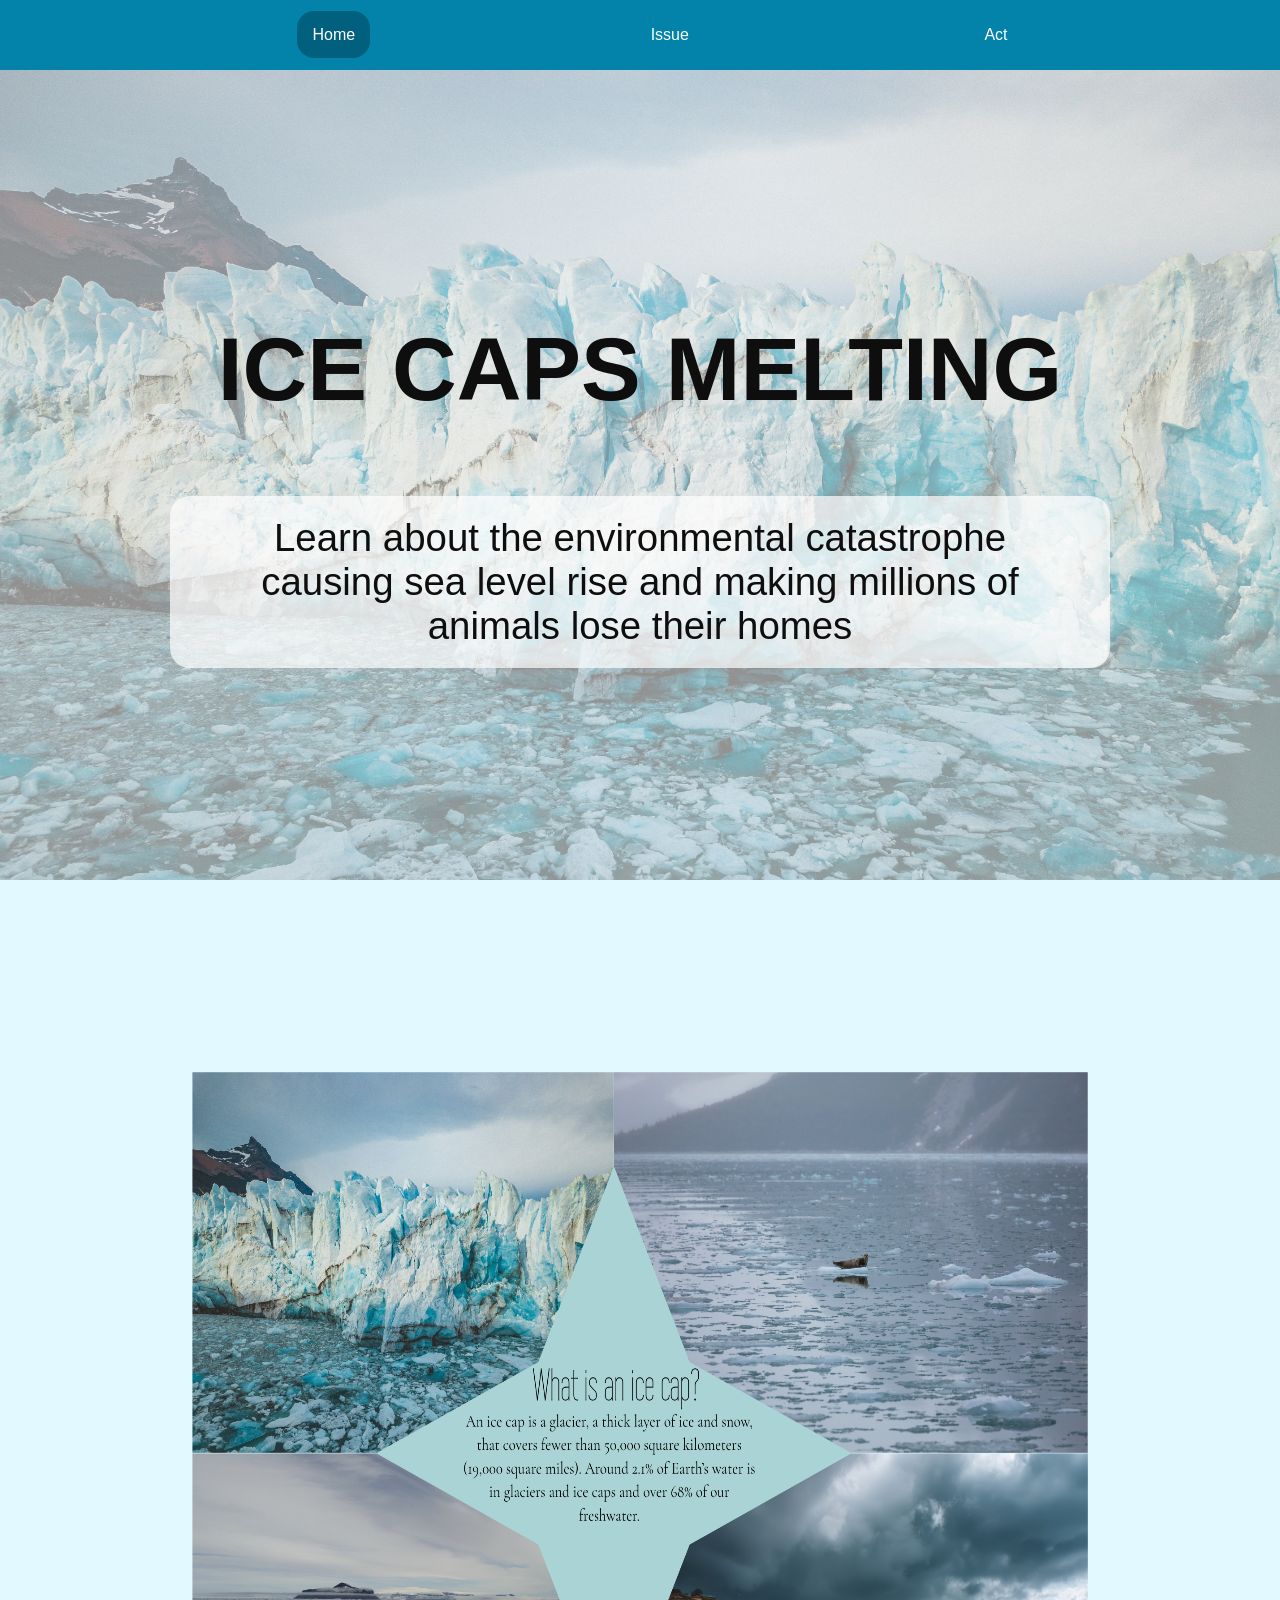
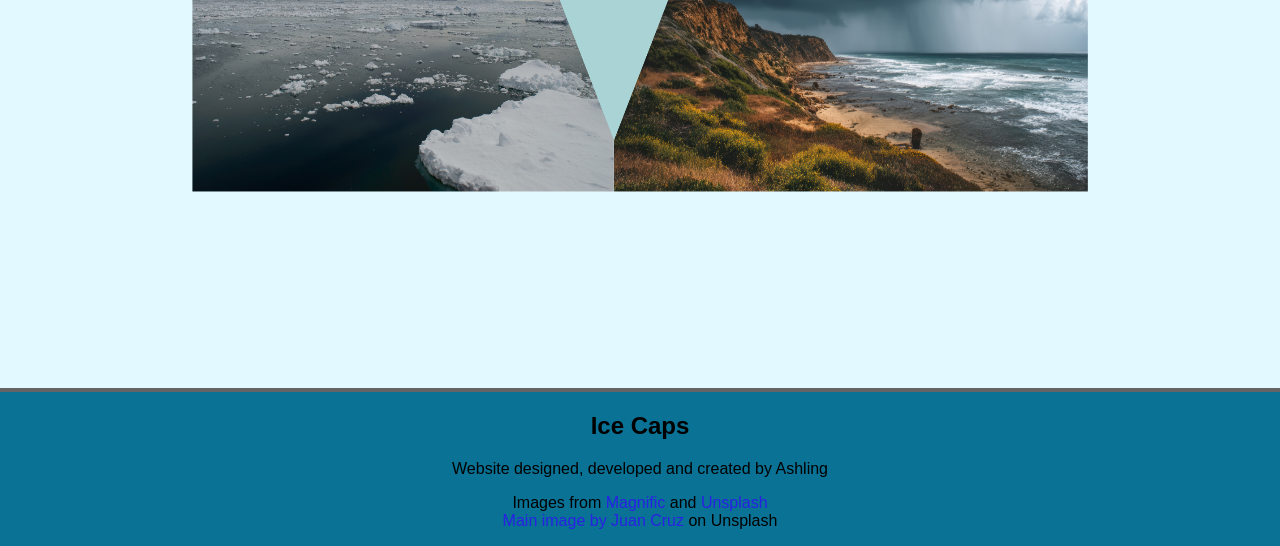
<file: index.html>
<!DOCTYPE html>
<html lang="en">
<head>
    <meta charset="UTF-8">
    <meta name="viewport" content="width=device-width, initial-scale=1.0">
    <!-- stylesheet -->
    <link rel="stylesheet" href="stylesheet.css">
<title>home</title>
</head>
<body>   
<!-- nav bar -->
    <nav>
        <div class="navbar">        
            <ul class="nav">
                <li class="nav-item">
                    <a class="nav-link active" href="index.html">Home</a>
                </li>
                <li class="nav-item">
                    <a class="nav-link" href="issue.html">Issue</a>
                </li>
                <li class="nav-item">
                    <a class="nav-link" href="act.html">Act</a>
                </li>
            </ul>
            
        </div>
    </nav>

<!-- banner -->
    <section>
        <div class="container-centered banner banner-home">
            <div class="banner-text">
                <h1>ICE CAPS MELTING</h1>
                <p>Learn about the environmental catastrophe causing sea level rise 
                and making millions of animals lose their homes</p>
           </div> 
        </div>
    </section>

<!-- photo content-->

    <section>
        <div class="photo-content">
            <img src="images/photos.png" alt="four photos of catastrophe with info" class="photo">
        </div>
    </section>

<!-- footer -->
    <footer>
        <div class="container-centered c3 footer">
            <div>
                <h2>Ice Caps</h2>
                <p>Website designed, developed and created by Ashling</p>
                <p>Images from <a href="https://www.magnific.com/app/">Magnific</a> and <a href="https://unsplash.com/">Unsplash</a>
                <br>
                <a href="https://unsplash.com/photos/white-iceberg-cQ6xF8hcuzU?utm_source=unsplash&utm_medium=referral&utm_content=creditCopyText">Main image by Juan Cruz</a> on Unsplash</p>
            </div>
        </div>
    </footer>

</body>
</html>
</file>
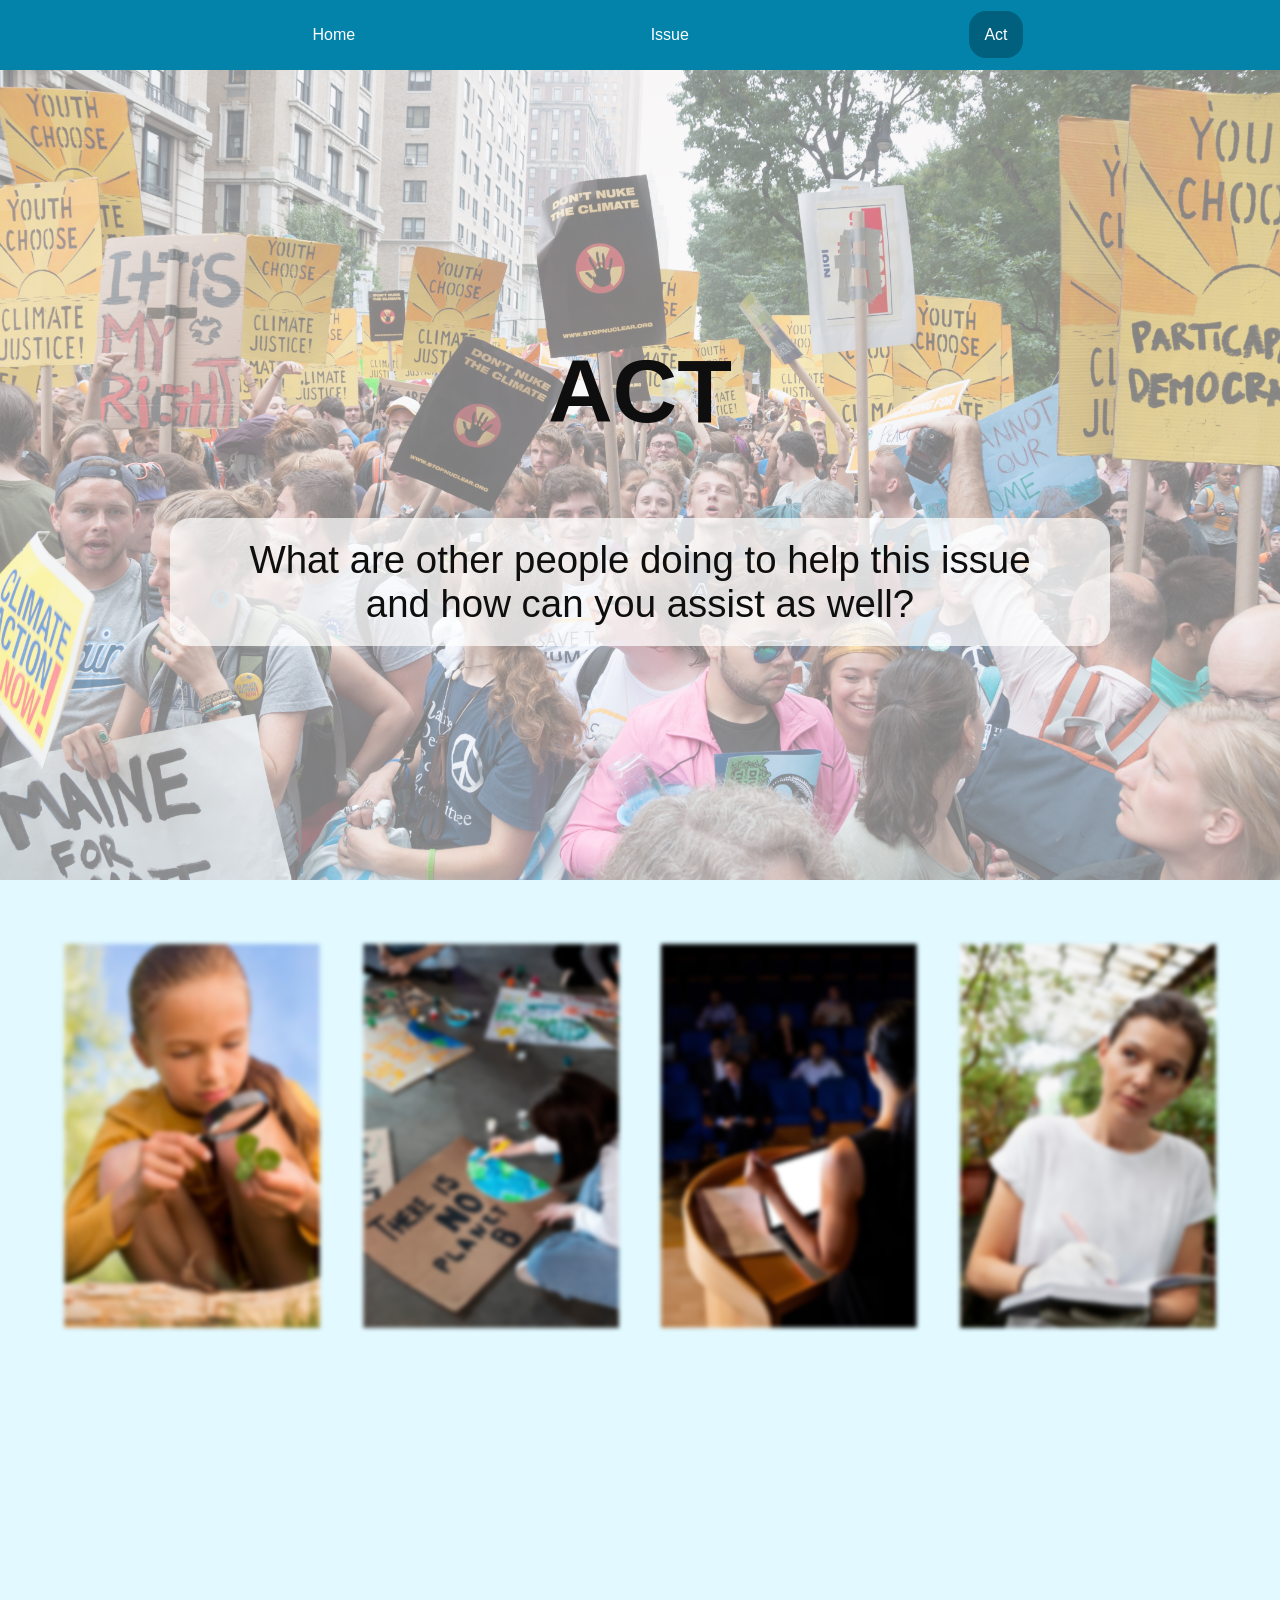
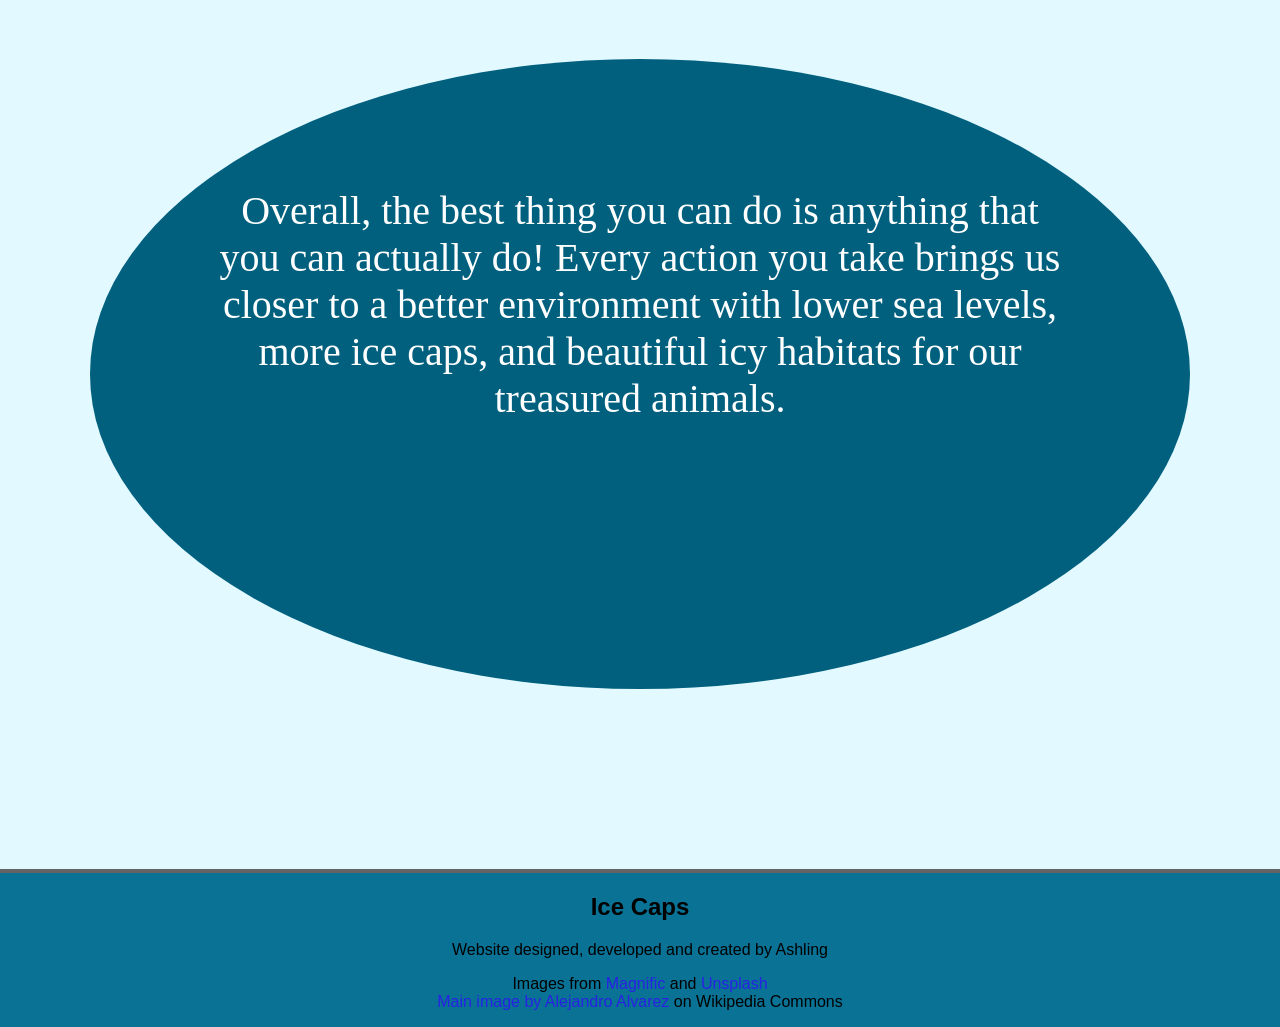
<file: act.html>
<!DOCTYPE html>
<html lang="en">
<head>
    <meta charset="UTF-8">
    <meta name="viewport" content="width=device-width, initial-scale=1.0">
    <!-- stylesheet -->
    <link rel="stylesheet" href="stylesheet.css">
<title>act</title>
</head>
<body>
<!-- nav bar -->
    <nav>
        <div class="navbar">        
            <ul class="nav">
                <li class="nav-item">
                    <a class="nav-link" href="index.html">Home</a>
                </li>
                <li class="nav-item">
                    <a class="nav-link" href="issue.html">Issue</a>
                </li>
                <li class="nav-item">
                    <a class="nav-link active" href="act.html">Act</a>
                </li>
            </ul>
            
        </div>
    </nav>

    <!-- banner -->
    <section>
        <div class="container-centered banner banner-act">
            <div class="banner-text">
                <h1>ACT</h1>
                <p>What are other people doing to help this issue and how can you assist as well?</p>
           </div> 
        </div>
    </section>

<!-- info with photos -->
    <section>
        <div class="info-photos">
            <div class="set">
                <div class="hover-img">
                    <img src="images/plant.jpg">
                </div>
                <div class="hover-text">
                    <h2>Learn</h2>
                    <p>The first thing you should do is learn more about the 
                    world around you so you have context to understand the devastating 
                    effects of climate change.</p>
                </div>
            </div>

            <div class="set">
                <div class="hover-img">
                    <img src="images/posters.jpg">
                </div>
                <div class="hover-text">
                    <h2>Advocate</h2>
                    <p>Everyone has the ability to stand up for issues they
                    care about and so can you! Start or go to an environmental protest with 
                    friends to raise awareness for an important cause.</p>
                </div>
            </div>

            <div class="set">
                <div class="hover-img">
                    <img src="images/present.jpg">
                </div>
                <div class="hover-text">
                    <h2>Inform</h2>
                    <p>The most important environmental action is to inform 
                    yourself and others. This is so that we can all make more environmentally
                    friendly descisions.
                    </p>
                </div>
            </div>

            <div class="set">
                <div class="hover-img">
                    <img src="images/solutions.jpg">
                </div>
                <div class="hover-text">
                    <h2>Research</h2>
                    <p>Another way you can help to conserve the ice caps
                    is to work on research so we can improve our efforts to aid the ice 
                    caps and our knowledge on them in general.</p>
                </div>
            </div>
        </div>
    </section>

<!-- more info oval -->
    <section>
        <div class="parent container-centered">
            <div class="oval">
                <p>Overall, the best thing you can do is anything that you can actually do! Every
                    action you take brings us closer to a better environment with lower sea levels,
                    more ice caps, and beautiful icy habitats for our treasured animals.
                </p>
            </div>
        </div>
    </section>
<!-- footer -->
    <footer>
        <div class="container-centered c3 footer">
            <div>
                <h2>Ice Caps</h2>
                <p>Website designed, developed and created by Ashling</p>
                <p>Images from <a href="https://www.magnific.com/app/">Magnific</a> and <a href="https://unsplash.com/">Unsplash</a>
                <br>
                <a href="https://commons.wikimedia.org/wiki/File:9-21_People%27s_Climate_March-.jpg">Main image by Alejandro Alvarez</a> on Wikipedia Commons</p>
            </div>
        </div>
    </footer>

</body>
</html>
</file>
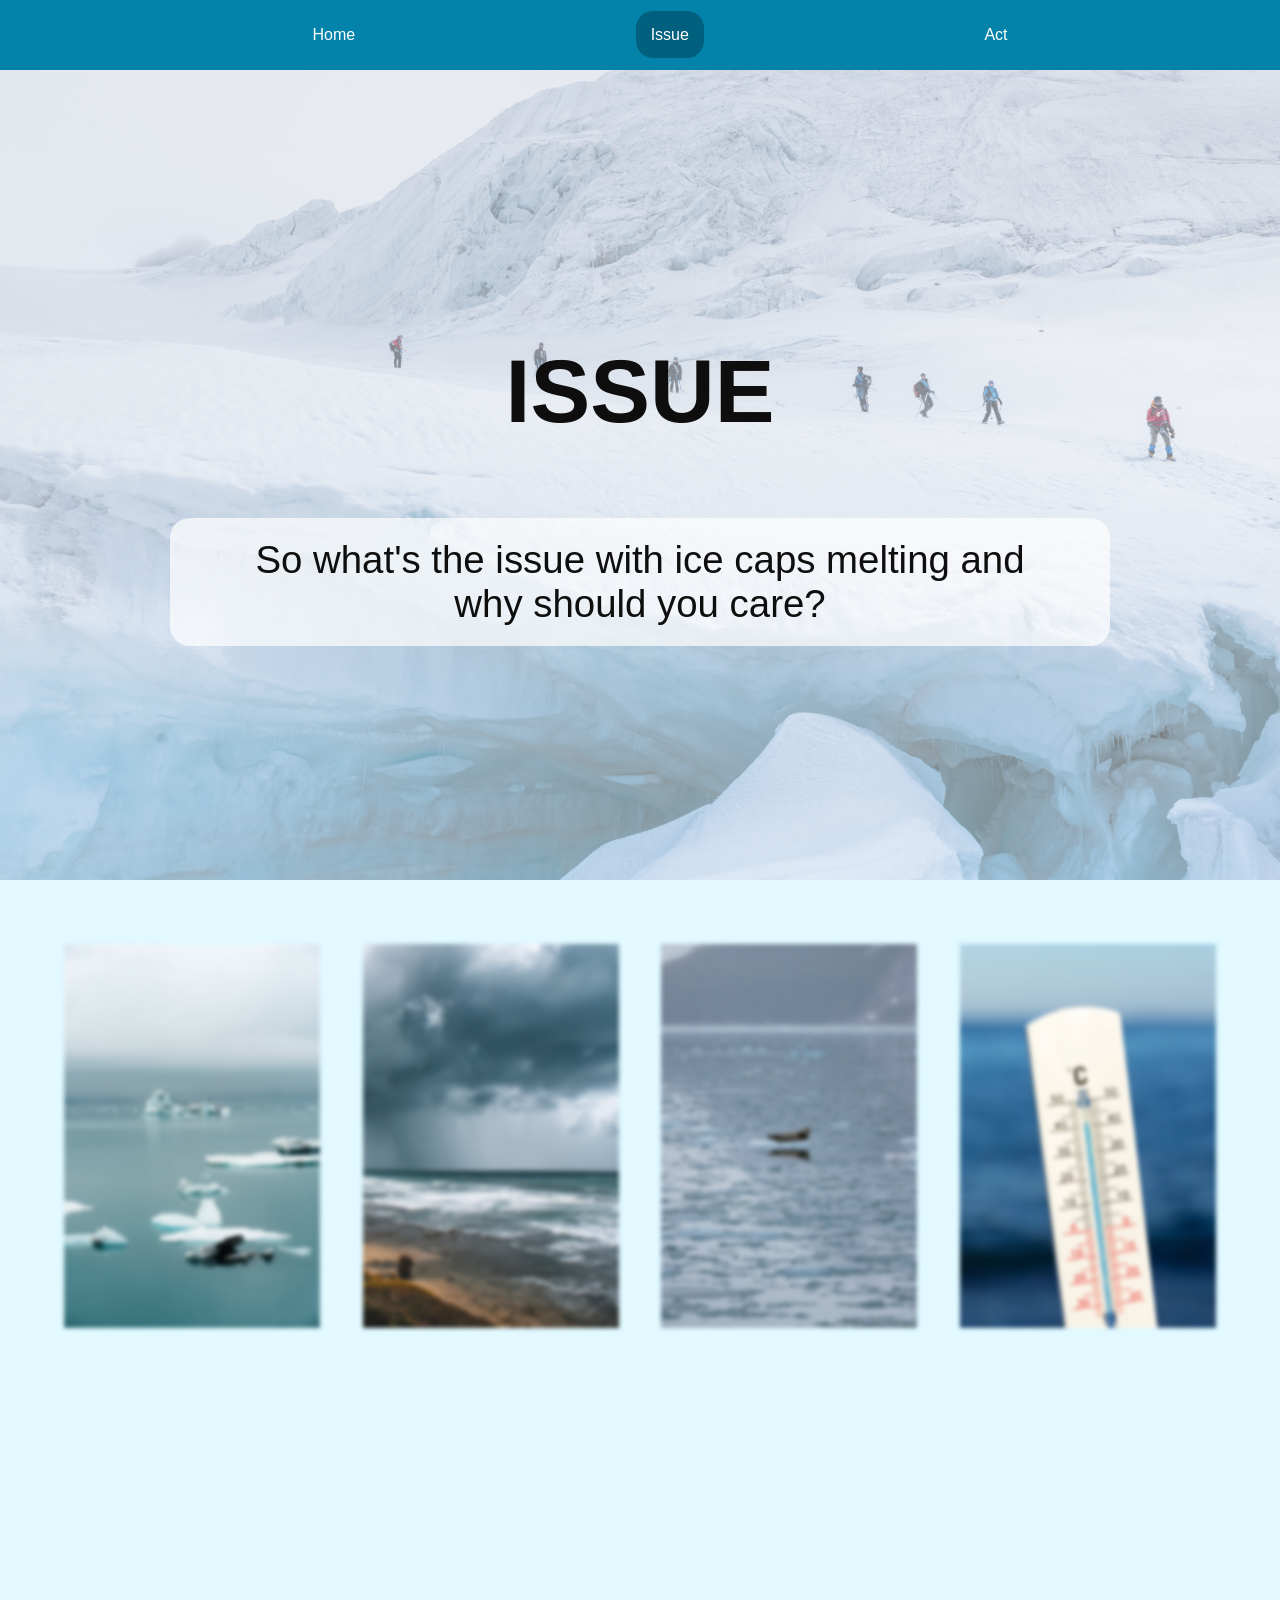
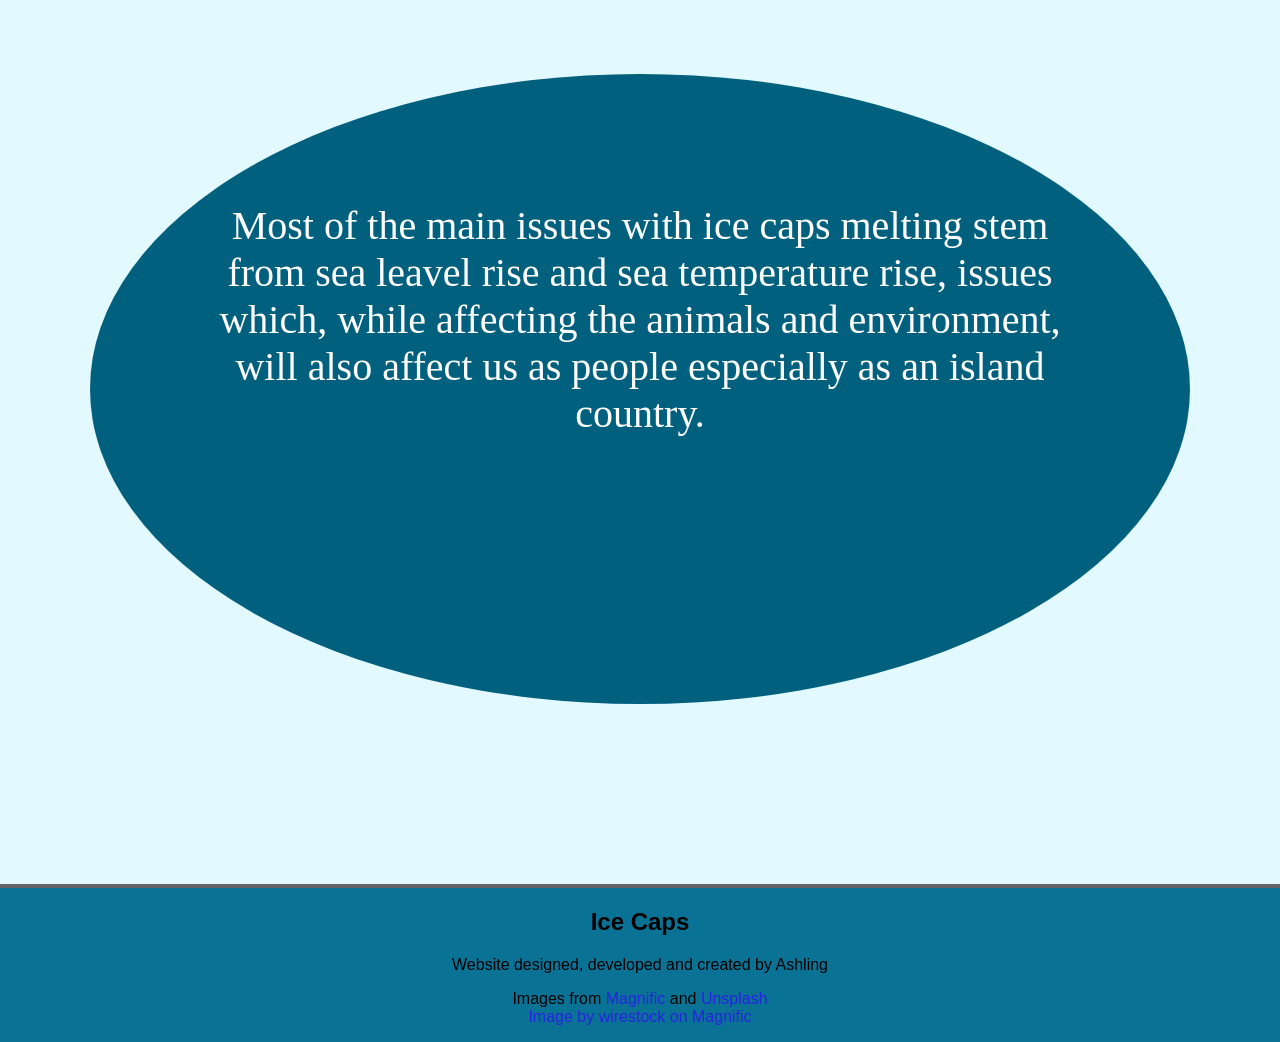
<file: issue.html>
<!DOCTYPE html>
<html lang="en">
<head>
    <meta charset="UTF-8">
    <meta name="viewport" content="width=device-width, initial-scale=1.0">
    <!-- stylesheet -->
    <link rel="stylesheet" href="stylesheet.css">
<title>issue</title>
</head>
<body>
<!-- nav bar -->
    <nav>
        <div class="navbar">        
            <ul class="nav">
                <li class="nav-item">
                    <a class="nav-link" href="index.html">Home</a>
                </li>
                <li class="nav-item">
                    <a class="nav-link active" href="issue.html">Issue</a>
                </li>
                <li class="nav-item">
                    <a class="nav-link" href="act.html">Act</a>
                </li>
            </ul>
            
        </div>
    </nav>

    <!-- banner -->
    <section>
        <div class="container-centered banner banner-issue">
            <div class="banner-text">
                <h1>ISSUE</h1>
                <p>So what's the issue with ice caps melting and why should you care?</p>
           </div> 
        </div>
    </section>

<!-- info with photos -->
    <section>
        <div class="info-photos">
            <div class="set">
                <div class="hover-img">
                    <img src="images/melting.png">
                </div>
                <div class="hover-text">
                    <h2>Sea Level Rise</h2>
                    <p>When ice caps melt, the now liquid water flows into our seas which causes sea levels to rise, 
                        a process which affects island nations as the higher sea level can drown crops
                        and flood houses.
                    </p>
                </div>
            </div>

            <div class="set">
                <div class="hover-img">
                    <img src="images/storm.png">
                </div>
                <div class="hover-text">
                    <h2>Unpredictable weather</h2>
                    <p>Melting ice caps can lead to unpredictable weather patterns as warming air and 
                        ocean temperatures create more frequent and intense coastal storms.
                    </p>
                </div>
            </div>

            <div class="set">
                <div class="hover-img">
                    <img src="images/sad_seal.png">
                </div>
                <div class="hover-text">
                    <h2>Loss of Habitat</h2>
                    <p>Many animals live on or rely on ice for hunting so with rising sea levels making
                        sea ice melt, many animals find themselves without a home or food.
                    </p>
                </div>
            </div>

            <div class="set">
                <div class="hover-img">
                    <img src="images/temperature.png">
                </div>
                <div class="hover-text">
                    <h2>Rising Sea Temperatures</h2>
                    <p> Less ice means less reflected heat, meaning more heat absorbed into the water. 
                        Many sea animals cannot handle the heat rise which causes a lack of seafood.
                    </p>
                </div>
            </div>
        </div>
    </section>

    <!-- more info oval -->
    <section>
        <div class="parent">
            <div class="oval">
                <p>Most of the main issues with ice caps melting stem from sea leavel rise 
                    and sea temperature rise, issues which, while affecting the animals and environment,
                    will also affect us as people especially as an island country.
                </p>
            </div>
        </div>
    </section>


<!-- footer -->
    <footer>
        <div class="container-centered c3 footer">
            <div>
                <h2>Ice Caps</h2>
                <p>Website designed, developed and created by Ashling</p>
                <p>Images from <a href="https://www.magnific.com/app/">Magnific</a> and <a href="https://unsplash.com/">Unsplash</a>
                <br>
                <a href="https://www.magnific.com/free-photo/expedition-hikers-snowy-steep-mountains_7814753.htm#fromView=search&page=1&position=2&uuid=1803f3dc-eaf4-4dc3-8c93-892c6908fe6f&query=people+doing+research+in+antarctica">Image by wirestock on Magnific</a>
            </div>
        </div>
    </footer>

</body>
</html>
</file>
<file: stylesheet.css>
body{
    background-color: #E1F9FF;
    margin:0;
}

/* nav bar */
.navbar {
    font-family: 'DM Sans', sans-serif;
    display: flex;
    justify-content: space-between;
    align-items: center;
    height:70px;
    background-color: #0383A9;
}

.nav-brand{
    padding: 8px;

}

.nav{
    display: flex;
    justify-content:space-evenly;
    width: 100%;
}

.nav-item{
    list-style-type: none;
    padding: 8px;

}

.nav-link{
    text-decoration: none;
    font-size: 16px;
    padding: 15px;
    border-radius: 17px;
    color:rgb(255, 255, 255)
}

.active{
    background-color: #02607F;
    color: white;
}

.nav-link:hover{
    background-color: #02607F;
    color: white;
    transition:all 0.4s ease-in-out
}

/* generic centered div */
.container-centered{
    display:flex;
    justify-content: center;
    align-items: center;
}


/* homepage */
.banner{
    min-height:90vh;
    background-size: cover;
    background-position: center;
    padding: 0 60px;
}


.banner-home{
    background-image: linear-gradient(rgba(242, 239, 239, 0.5),
     rgba(255, 255, 255, 0.5)), url("images/juan_mountain.jpg");
}

.banner-issue{
    background-image: linear-gradient(rgba(242, 239, 239, 0.5),
    rgba(255, 255, 255, 0.5)), url("images/issue_background.jpg");
}

.banner-act{
    background-image: linear-gradient(rgba(242, 239, 239, 0.5),
    rgba(255, 255, 255, 0.5)), url("images/act_background.jpg");
}

.banner-text{
    text-align: center;
    color:rgb(15, 14, 14);
    padding: 80px 15px;
}

@media screen and (min-width: 580px){
    .banner-text{
        padding: 80px 25px;
    }
}

@media screen and (min-width: 650px){
    .banner-text{
        padding: 80px 50px;
    }
}

@media screen and (min-width: 700px){
    .banner-text{
        padding: 80px 75px;
    }
}

@media screen and (min-width: 800px){
    .banner-text{
        padding: 80px 100px;
    }
}

@media screen and (min-width: 900px){
    .banner-text{
        padding: 80px 125px;
    }
}

@media screen and (min-width: 1000px){
    .banner-text{
        padding: 80px 150px;
    }
}

@media screen and (min-width: 1100px){
    .banner-text{
        padding: 80px 175px;
    }
}

@media screen and (min-width: 1200px){
    .banner-text{
        padding: 80px 110px;
    }
}

.banner-text h1{
    font-family: 'DM Sans', sans-serif;
    font-weight: bold;
    font-size: clamp(2rem, 7vw, 8rem);
}


.banner-text p{
    font-family: 'Gabarito', sans-serif;
    background-color: rgba(255, 255, 255, 0.7);
    border-radius: 20px;
    text-align: center;
    padding: 20px 4vw;
    font-size: clamp(2rem, 3vw, 4rem);
}



/* Photos with info */
.photo{
    width:70vw;
    height:80vh;
    padding:15vw;
}


/* photos on issue page*/
.info-photos{
    display: flex;
    flex-direction: row;
    justify-content: space-between;
    margin: 5vw;
}

.set{
    text-align: center;
    position: relative;
    width: 20vw;
}

.hover-img{
    display:block;
    height: auto;
    /* filter: blur(2px); */
    transition: 0.2s ease;
}

.hover-img img{
    width:100%;
    filter: blur(2px);
}

.hover-img img:hover{
    filter:blur(0px);
}

.hover-text {
    font-family: sans-serif;
    color: #333;
    visibility: hidden;
    opacity: 0;
    transition: opacity 0.3s ease, visibility 0.3s ease;
}

.hover-img:hover ~ .hover-text{
    visibility: visible;
    opacity:1;
}



.set p{
    font-size: clamp(0.8rem, 1.5vw, 2.5rem);
}

.set h2{
    font-size: clamp(1rem, 2.5vw, 3rem);
}




/* oval with text */

.parent{
    display: flex;
    justify-content: center;
    text-align: center;
}

.oval{
    border-radius: 100%;
    background-color: #02607F;
    display: flex;
    justify-content: center;
    text-align: center;
    min-height: 70vh;
    margin-bottom: 20vh;
    margin-left: 10vh;
    margin-right: 10vh;
}

.oval p{
    color: white;
    margin: 10vw;
    font-size: 40px;
}

@media screen and (min-width: 580px) {
    .oval p{
        margin: 10vw;
        font-size: 40px; 
    }
}


/* footer */
.footer{
    border-top: solid rgb(100, 100, 100) 4px;
    text-align: center;
    font-family: 'Gabarito', sans-serif;
    background-color: #0a7295;
}


.footer a{
    text-decoration: none;
    color: rgb(40, 34, 227);
}

.footer a:hover{
    color: rgb(135, 156, 247)
}
</file>
